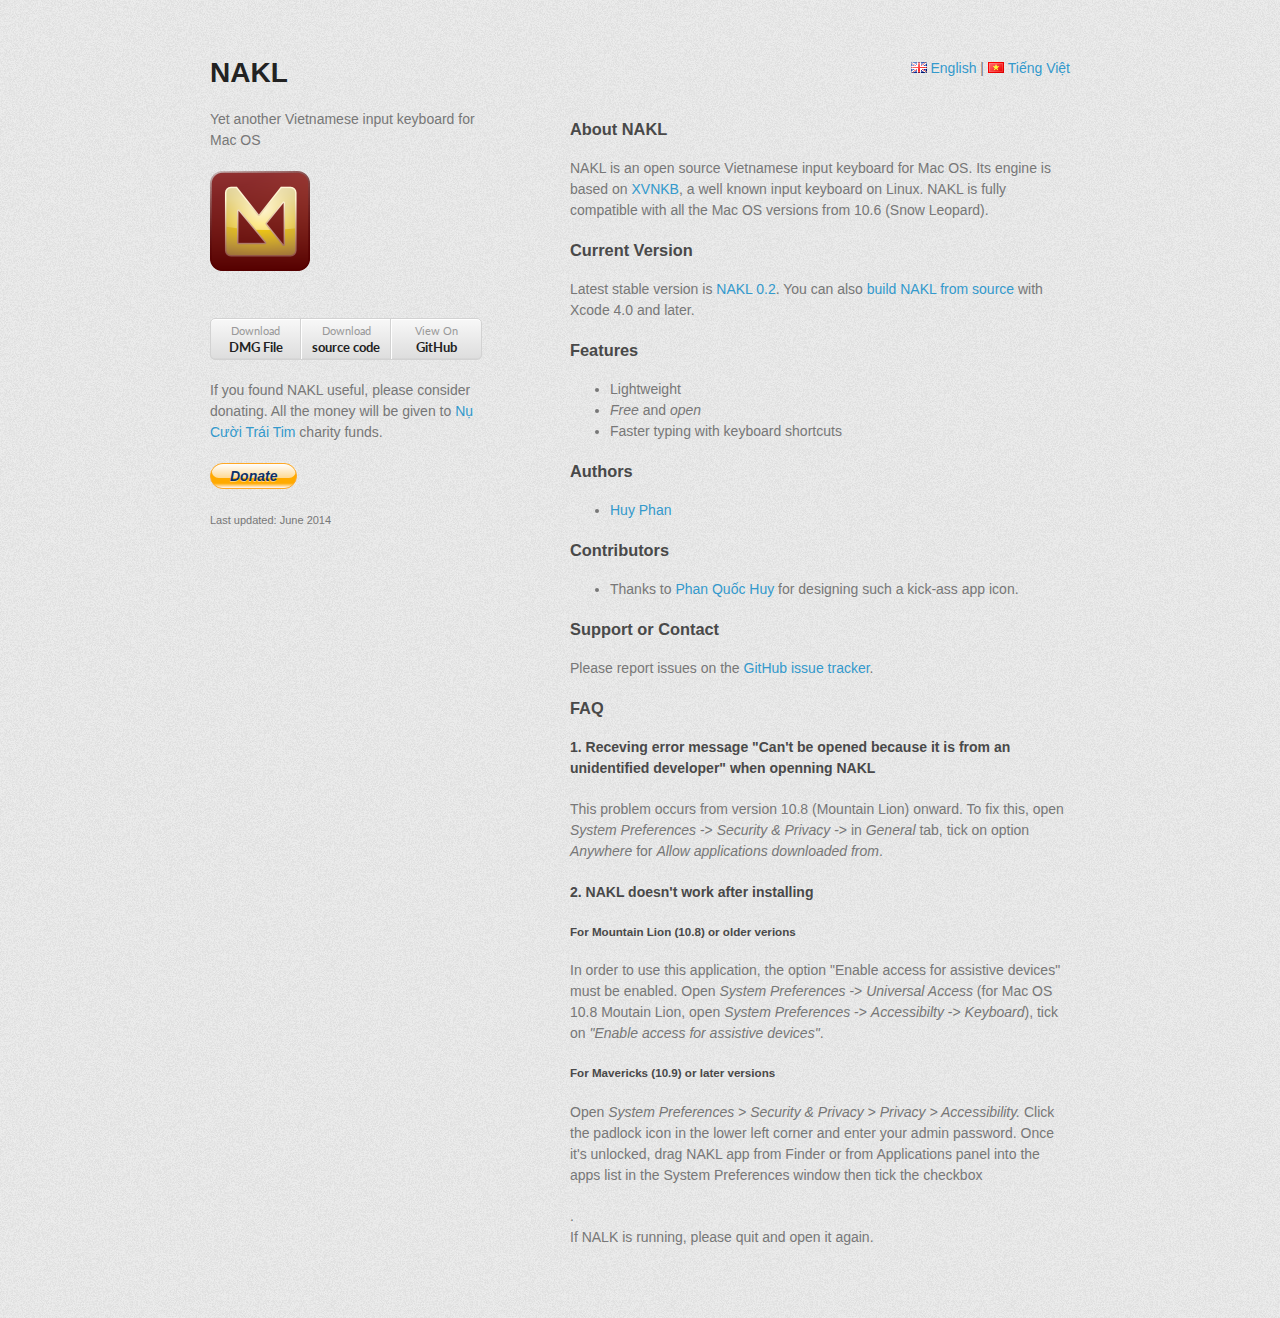
<file: index_en.html>
<!doctype html>
<html>
  <head>
    <meta charset="utf-8">
    <meta http-equiv="X-UA-Compatible" content="chrome=1">
    <title>NAKL - Yet another Vietnamese input keyboard for Mac OS</title>
    <link rel="stylesheet" href="stylesheets/font.css">
    <link rel="stylesheet" href="stylesheets/styles.css">
    <link rel="stylesheet" href="stylesheets/pygment_trac.css">
    <meta name="viewport" content="width=device-width, initial-scale=1, user-scalable=no">
    <!--[if lt IE 9]>
    <script src="//html5shiv.googlecode.com/svn/trunk/html5.js"></script>
    <![endif]-->
  </head>
  <body>
    <div class="wrapper">
      <header>      
        <h1>NAKL</h1>
        <p>Yet another Vietnamese input keyboard for Mac OS</p>
        <img src="images/logo.jpg" style="width:100px"/>        
        <p>&nbsp;</p>        
        <ul class="download">
          <li><a href="downloads/NAKLv0.2.dmg">Download <strong style="padding-top:5px">DMG File</strong></a></li>
          <li><a href="https://github.com/huyphan/NAKL/tarball/master">Download <strong style="padding-top:5px">source code</strong></a></li>
          <li><a href="https://github.com/huyphan/NAKL">View On <strong style="padding-top:5px">GitHub</strong></a></li>
        </ul>
        <p>
            If you found NAKL useful, please consider donating. All the money will be given to <a href="http://nucuoitraitim.com">Nụ Cười Trái Tim</a> charity funds.
        </p>
        <p>
            <script src="javascripts/paypal-button.min.js?merchant=RXDR5X4ELFU3E"
                data-button="donate"
                data-name="Donate for NAKL"
            ></script>
        </p>
        <small>Last updated: June 2014</small>
      </header>
      <section>
        <div class="language">
            <img src="images/blank.gif" class="flag flag-gb" />&nbsp;<a href="index_en.html">English</a> |&nbsp;<img src="images/blank.gif" class="flag flag-vn" />&nbsp;<a href="index_vn.html">Tiếng Việt</a>
        </div>
        <div class="clear"></div>
        <p>&nbsp;</p>
        <h3>About NAKL</h3>
 
<p>NAKL is an open source Vietnamese input keyboard for Mac OS. Its engine is based on <a href="http://xvnkb.sourceforge.net/">XVNKB</a>, a well known input keyboard on Linux. NAKL is fully compatible with all the Mac OS versions from 10.6 (Snow Leopard).</p>

<h3>Current Version</h3>

<p>Latest stable version is <a href="downloads/NAKLv0.2.dmg">NAKL 0.2</a>. You can also <a href="https://github.com/huyphan/NAKL">build NAKL from source</a> with Xcode 4.0 and later.</p>

<h3>Features</h3>
<p>
<ul>
<li>Lightweight</li>
<li><i>Free</i> and <i>open</i></li>
<li>Faster typing with keyboard shortcuts</li>
</ul>
</p>

<!--
<h3>Known Issues</h3>
<p>
<ul>
<li></li>
</ul>
</p>
-->

<h3>Authors</h3>
<ul>
<li><a href="http://github.com/huyphan">Huy Phan</a></li>
</ul>

<h3>Contributors</h3>
<ul>
<li>Thanks to <a href="http://phanquochuy.me/">Phan Quốc Huy</a> for designing such a kick-ass app icon.</li>
</ul>

<h3>Support or Contact</h3>

<p>Please report issues on the <a href="https://github.com/huyphan/NAKL/issues">GitHub issue tracker</a>.</p>

<h3>FAQ</h3>
<h4>1. Receving error message "Can't be opened because it is from an unidentified developer" when openning NAKL</h4>
<p>This problem occurs from version 10.8 (Mountain Lion) onward. To fix this, open <i>System Preferences</i> -> <i>Security &amp; Privacy</i> -> in <i>General</i> tab, tick on option <i>Anywhere</i> for <i>Allow applications downloaded from</i></i>.
</p>
<h4>2. NAKL doesn't work after installing</h4>
<h5> For Mountain Lion (10.8) or older verions</h5>
<p>In order to use this application, the option "Enable access for assistive devices" must be enabled. Open <i>System Preferences</i> -> <i>Universal Access</i> (for Mac OS 10.8 Moutain Lion, open <i>System Preferences</i> -> <i>Accessibilty</i> -> <i>Keyboard</i>), tick on <i>"Enable access for assistive devices"</i>. 

<h5> For Mavericks (10.9) or later versions</h5>
<p> Open <i>System Preferences > Security &amp; Privacy > Privacy > Accessibility.</i> Click the padlock icon in the lower left corner and enter your admin password. Once it's unlocked, drag NAKL app from Finder or from Applications panel into the apps list in the System Preferences window then tick the checkbox</p>.

<p>If NALK is running, please quit and open it again. </p>
      </section>
    </div>
    <script src="javascripts/scale.fix.js"></script>
              <script type="text/javascript">
            var gaJsHost = (("https:" == document.location.protocol) ? "https://ssl." : "http://www.");
            document.write(unescape("%3Cscript src='" + gaJsHost + "google-analytics.com/ga.js' type='text/javascript'%3E%3C/script%3E"));
          </script>
          <script type="text/javascript">
            try {
              var pageTracker = _gat._getTracker("UA-32645751-1");
            pageTracker._trackPageview();
            } catch(err) {}
          </script>

  </body>
</html>
</file>
<file: stylesheets/font.css>
/*{"k":"0.10.0","mac":"1:f681c597010f5d3f6ba83a0aaa318729728a7d88dc92e63cd6c7e304f7e65e2d","version":"3505858","created":"2012-01-14T16:16:51Z"}*/
/*
 * The fonts and font delivery service used on this website are provided via
 * Typekit, and are subject to the End User License Agreement entered into by
 * the website owner. All other parties are explicitly restricted from using,
 * in any manner, the Services, Licensed Fonts, or Licensed Content. Details
 * about using Typekit, the EULA, and information about the fonts are listed
 * below.
 *
 * @name Museo Slab
 * @vendorname exljbris Font Foundry
 * @vendorurl http://www.josbuivenga.demon.nl/index.html
 * @licenseurl http://typekit.com/fonts/8d219f45c8/eula
 *
 * @name Droid Sans
 * @vendorname Google Android
 * @vendorurl http://www.android.com/
 * @licenseurl http://typekit.com/fonts/48dc114a2a/eula
 *
 * @name Museo
 * @vendorname exljbris Font Foundry
 * @vendorurl http://www.josbuivenga.demon.nl/index.html
 * @licenseurl http://typekit.com/fonts/da8e320746/eula
 *
 * (c) 2012 Typekit, Inc.
 */

@font-face {
font-family:"museo-slab-1";
src:url([data-uri]);
font-style:normal;
font-weight:100;
}
@font-face {
font-family:"museo-slab-1";
src:url([data-uri]);
font-style:normal;
font-weight:300;
}
@font-face {
font-family:"museo-slab-1";
src:url([data-uri]);
font-style:normal;
font-weight:500;
}
@font-face {
font-family:"museo-slab-1";gYzYzo+d49wxWLwWvL81HAsPQjfRPFqlnnW02p8Rs+Y8Z5/r8lA4XSDLRZL1Art1mzrn7D3D31mNOssV8OAEOW0AsH21M1sXIzg/9hflOX0ZJ6j82KtGbL+A52iP52lyVTEx4B2pjlc89CyXXnU9lL3jpivneH27UnDvMDV5Y4YPdmdLV8y3q7nytb2nJ7/BTFEMjxHFgYKVTcLDc9rGZn+jDn/IWh39t7//35/Ce1XG3hH2+EbNq1bOn8ktKZVPzb9o7De7VSL6PzilUiYTRiCG/av0DJkps2S2zAHmyldknnxV5ssCWci1SBbLElnq/G69Qh5l1sTU/K/LavlG6pfsDbJOHpf18gQt/Yv26rTftLfKNtkuT3lwM6UAtxUuvodhJhLMdGCOAzMM/0kQrqUOrJCVhu9hWIsEax1Y58A3Df9JEK4tDmxHqu30lALlMslckx3uKxybPJLi024tE/[base64]/o1clM/k9/8DeoYq/wAAAAEAAAAAxtQumQAAAADHRKkjAAAAAMqpVEE=);
font-style:normal;
font-weight:700;
}
@font-face {/m2LR/jB9NnXNy5hKW9Js7CwXabzOPJnMcYEPCAMin+Qk6Dn5uefHj0dt6pmmvlAraE1zwgM5qwmTmXxNjmR7YhFMEaIxWQIH5Jd2+Q1Vj+L4y4TwzJ4vdI6kRDCa2IPdh1eXVa2+nBXac/sUqsmsGuIQF8K67TZPfamlZVOZ+Wq5t2Dg1RXYu8v77jznbtnOkLTvLczJvFWf2NqRrq/LNt+r7D8yIqlD6yM/vcv3nxd0pt1aK4G0Fx5QFbc5tL6un2DPoL3QUuCbvcam1W8vRlYJiF9Ka9Pjyd1k7kGBGEsctoKEi1LT95UV7/rmb6GA5Eia3HZNMcDd+/b37yzqGirKbbnnYMPvLenItV+WGXklK/+8u0LAfvDLvfEui8h8TMPxR+udOCsdbdF+AjMTajb8z3mFBBqsvC8twkyliTeknk5JheBqQlnHAtBjBn8WCaiSUnBYtGqsJTO7inrPLymrGzN4U7E0jILiuAJauge8eX6FZUeIsnOe1LLcx3jHM2e5k31OKI8PPX5Rztzu+7sypS5+dZr8vjJYcRLN4qfquMZ/oSdn5v5QSYcyISpesTPDH2TMzWUSnCpkElNNXmaVLxpjLtybcTweLoTr2HTk0hxQV9y+dCsI0kk7T5EC9GzZmhnomrz95cueXBN6Ug9fd+9wtzm+mDG7Oa5Pet3qeFHzpJ5prq7/mv3rb860FC74wdr1p0fUhldhoeNKQYF+d6RA9PXNWVLcoBUl7jMeIATrI03vOG66CJ6XNtdd7uOuiiPK+ZqdJFO5yB/lid43kHUkizJ0XhV6ARN0TQudvOSOJ92lETOENKNLHBA1sGZmrSQwLo8HOvqlEqycD6kU6pTRYgR53M7k7UQ/sLoVaBYhygWiNs//eFPfpLT9q2G0iXBsGdmRsa0dOOn5PkrMfL8rOk9K+9s9Vt1d6r1xrw5lcvlGsiAaCKvoDmIIc/TBb4ft2sj9JzaqCHcE10b3R4lo+FoOJhwza+lsU+fjXw6TUOVC4644EkXvNUFva48V9xFulw9nh54tudiD3G0B8aDcQ2XCBJ0REuVtbeoVKkLG8uyGzgrZK3WMn5GY6oTopAodj6GjVZX53lpCTw8jPAPAsnnOzH8kRAycvy46uW8Xq6WPM/jiAGxwMxOlL7INZKlkw2DvG6OLF1RdCJ4gGOmAYc7iGFSuWqRVJ/BkFdeSkkPd9/RacnW6X1OvS2z2HOyc3tzWuUtr92+8mh/YbBqbjirKD4jVJvvjCz+9qJAo1OMO0oXJc48Z4t2VJ7018cyF65a0rtsRe+SfqpundO/ekb9jq5CSKrs3gyb02dgwk2ry+fdsaggq2ldbdmCqiy1saWwfH6WIdbcI8y/Y3GBWvklEYjnOjesyp3m0/DZs8meDWsHNm29bjOSt+M4HkG6bgcRFHXV2tucvLPHud1JcjpVrbrVwVNNZl6DoJkZo6hkvjwSkcMBn14uQpESHnq5tMNi1pMLV6xtXlPtGhpSqOwzWhbm/fA54sJNNxX07e8ZeQXZwcjdoViW6ex/[base64]/pOXpZrNLhTYURRBksx0hHuxVlixVvA0zXN8mCdYrbJW1cqpAZASqkgPWCkVx5KMykxycqVTCYqAJtLfOAJCAKkEAyQYxaB2LKVIwvbdMPC2OACffEs8ufrUKZ6IHoMrxMDIPvhZi9jBmEaKxD/L44O9aHwkcMR1PO2lCVALWymESMwgafTl6cAzgM5L0sTsRrqfDZbGY35V7XNqeFD9qJrYo4bL1JvUhFptAbXZbbmXc+EbudCb25RLcLlQYTfXWlpz/[base64]/taz0vMI2HP48G78IIJ73tlXX7/vnT23vr1v1qx9b9/61ttvv/XWG28kMZhoomISfskDRXF3bsI5FyOGdJ7R1Gpb871Neguv4zTOUBONPS0CYHhWZWOS5AstIa/xBKp1UqUYiSvdJkMwGXpJOGG/Q4JeZUlUtmMyaDBh6CUBBTHEFO33l+c4xyAE+V5u1x3dmRMgDPEV0UAgGniZhpCXDtSmScBHl7C056c5UzmvusnJZwNETXL5cDLwwcjnanhjvQoERYXx/LWOJAonD7RvAgDVl1kVznuGsCXQYGx0Nby5d2z8zpxy//[base64]/6TiJWuae2b7G1uKsmsa4pC+Y0bW7O8Kc+ihN5lszSNE8kP+LxlNUtqq5ZXZeelXqPK1Rd4S/IDbvcZbNwohT4Rj8i9tI1CLM1PW2XLHZYoUY4xhPzNHoIq7PW5DGEDYQB8Ags8yf5c/ybPMPwDkOjxWTlQJNa0k4hCchexshM4r2QlCNzEkUjUBaDghkvYJos8AtDTpZfqc3IK7BX9M/Ovv/+hhXQJH4U20ExCvI2RqOkvQ27lhLbmht+f2XPyM5Fi+W4HNeAU3XAge0VtNY62lL4lJ6U7SkkcoKtTpuWM0yO+IRxqZ4c5Y0n/fAr8nqnbKgW3LYwPNQ/IBmve0KxTFPu4kMriNdGypH1Wrq/h5j25dB4noR8B41BD1Y/B/TIiXEqXUIPFOg3UCohx+OeKoM5gZ/jKUhYEd9441njG8a/GMkmI+SMYWOjkWQJKCX/YK0SKjmYRAc4S1J8fjzpFTovpf6kDJdPTmQJco4LbhL3PP+K2u22Uyxtc7vVrzwv7qHqRh7wLV/VY7f3rFruI5agIUs5QPq3aLxhcOE5EEbj1aCRhoFCicYb9EpJQPTS68EHPEoe0yFlCeNKdICztQZh8PToB3EzcuMLbNDmRc9Bpc2mDJL6nNwkrfg5bkS05vK5ufne/Lx8gsuHrEGPSbToczyIMUo9F7Qz9j77RjtpB7wZ5/o6caoPefdkpk+meSzPF+rECdApeT4fLi5JD/qvSu7JPJnEHfLyY5RGo2V0HKPTqu3qJ98WPzy7U2Uy6CiG1pstqmdffFJptRgohtQazOo9Z8TfEcsNOZEC+7SK2LRIf2DkCOLl6ZwVyxa4HHMXdfuIlSMHUhd2z0N/LV8dJhKSMEDgR7LwHuKtGlyKf2ePEt5CQoaC/6TgJQoWUZCi/4+BDPkhOlOpJOBnBPwjAUsISMCV9FaamEvDaXQdTfTC6yAxD8JCOAMSNESsokk1o4D/VMBLClikgAo2brEnWNzHt5LdyhJzWTiNrWMRmOK1eVribu1JLcFpIfOuCv5UBc+ooFIFVaXqWWoiQw1ptRmBFdYMObn/R6617cQ1dvxv0IsQjig610lMt4WTRXe8dEwvJRXl1/l5oLNTCQWnBMAwBjskPvTGF1+8IT4Ar39D/[base64]//0Bv/qN3L/4DVQ4+c+fZdHJqobR96Zjk/tn9GfMp+PpQySzRS/F4S/Rv43jDMzJqnknSzEWK8QgRapuQAZdDPOKuH+CviJLacyY/bO7qKd27btLOreOTujMse2acOGTXxeuV8LD0Jf7ZoG2LCs/f72ZXB2w5paHzwAtf7yPPHUiq0mjemGfpwv/INoIgYlfJ4T9wAa5tFxei29naaIYzgdECe3k+dImiUJJ+7+kiohhqUFOwH3YB08yJjk2hwB0X4I0Z6Jadempf2TBX91/MNE3u2CLsrx6V/so3biXTu023Vpn/o/136q+2yiAl2iXRB+n6QdRUfRQpzuKZC7FRDJCLiZkWPGsRNbWEEWDmM6x+j3VfZUTHAAlvbfgKjbugLWS3w4IPFBfLYgkWNCnBCfkThxUOIErl8l6hBS6pB6eLQu3L/DIw22PqXySItJ
font-family:"droid-sans-1";[base64]/wED4QqBEaEYQRxhIEElgTDhNuE8AT9BQaFDoUXhR8FJQUuhUuFZAV1hY2FpQW+BfMGA4YQBiMGNwY9hloGaYZ8BpSGrQa+htqG8AcAhxaHQgdmh4EHlIerB7QHywfgB+AH8ggLCCiITohriHeIpgi3COGI/[base64]/DcEN0w3aDeEN7A33Dg4OJQ4/jlCOeg6HDpSOuY7bnjalH0JYFTV1f+9b539vdm3zJbJZJJMkknmJZmELDNJIBlCyEYSIJAFCAHCEhZlkWJARMQNqYCIqNRaq6iASlOkVqC41LZun7X9+/lZzNdSv7bW0lZbF/Lyv/e9yULE1iaZzOTNe/PuOfcsv3PuOTeAANMBIHrpNkACFuQ+DUG47BmWEv8ceZqh/6fsGZJAL8HTJD5M48PPsMzolbJnID4u6H36gE/vm054xTR4SFxOt33xxHTqNYA+Etwz+lu4jx5Cn2sF054DcPRy3KgyJXj7dvvd9qN2itQdpgiCOj16Lq5iVQkKKu83EiSIhT99HYZDQpgfjnTm54WgnxTIggpCiLgJs0lH+FNzCdi0Rbh42ZSa63SEU02m1LDDmZtqgg9Sti+eSy/0cZyvMD1QmMrzqYVAGssu8lHiGWksLIjG/dQhllW+qfxASYSVA8pBJQkOAZInPyAvkxTJEARLonEIQliA4c7hzk5DSXg4Pw+SftKHHrAuc0MmkZO5PpMeGrlM8PiB7yEAQH2G7uEEHnBffB5JOhw2i9vFUozVytgBpCj6aZvNZ/akKCilyWTgdGrK+LSqiYc8r9Eom1RQlQITWqg9rlFQGg/gj+vtZn1M36i/qCc1eo2ethoZFQ3CQkwwlJSEw516QUBMikhPnZEIGiwec7iT/521JKI3WEv0Qhi/FJKvhTCmwmdGVBilR6FPegik9DBD9Cf56xi0ia+13NMqvt9yd4MoQlel+DEMtdzTAgOtd7dC5sqfoD8uvk9uE0/vEVvhk/ixByb2wJNiE37sEU/DBOL01tE95LuMAeSAIhADp+JCQTgTZoZ90MesDZfBsrAbuo1eFrKsNndNGoe4RowCCABkQaVWG13zgR3asXDkKdQJu2AyZZaVGXOjivKMDb6AzxPX6RMej7vJBzmfx0cofAXGDQqdgmFoBbroWZU2oQBIioSwHvMo3NWJeROS/kDMMyB2CHo0vaHOYSRpv0Jvr4sM60swBzuFTiR56BsxC8kba/YXIpELFrpJQZ9LFiJRjBYKZje0srkwqHeTbAF6V18BoclNWPU6SL4b6dzVelukr6fV65vbszQ8f2d7Vv6CHY239T5eXVV8R9283QtyT5pCNULnAtGgz6jKnz8HvlCzvjWq+f37SoND/yTvc+jhM+6qtjV11QNzCpWnTtJZnn32TEbs8FTNWZnwRXPSDeLtusXEd9NKwul6uI6fj+WcBn2jHzEC/XOgBC4QBKWI753PlPEVp5HuCWUVZRUZJvepyA/8pzIquUpIn1L9AJziTV5Tnok0xZgKW2Ao+kPfUI6dHOJ+yA7ZWRAb/mRYesSwJnwy3Mn/Bv3WS+JXXJyfZzRZhIie96cydFI1C5OqCr/2HSX0wy9qm44caaqFr6TVbWicubY+3T9zXcOsdbOD8MnkOy/70Tt1a2cl36kPjoIr7zxIZlPE974H62Diu99b9eTGWGzjk6tWHbu+ouL6YyN133sEzpTeeAK/8cTYG+S3v6hDaom+SLB69CN6G/0a0AMfmAO2x2cHbdY6amb2zISqtqiytspbBYuqiqpcdGlZLZUAtSCbzyYU2dmp3gRMtLkSfKo3lUitrMw3NDdapGu52rJSmsqfaeaa8kF4OIY0Df3EsCxhlvEvd6JXXZ3DenRcUlp+mB/WSxqJ5QuJTAWSqVzEIcYYQaIFdaQZHQ1gMZOlbczwsbCCjAo6koX+oI6UzOCjvK8grbS9OMUerspq7909bXFrwituK2iKpviresRtGbMHaj1lOSmRrtvmzdm5IC/SuroM9jhDqU7VaS6zsDIIzcOP5fes+lbDiu9vKKfuRJRVB/wV8ZrMtPJs+/wvT1gzijzwXl8s0VZctKAy7XLDDb3tWWmz5y4pmbVpTig0Z9Os+OrOxjTxDlfZ9IZw1cDitkzxvSdzavOdhcsOIGVGdhfWSXY3K55yjn6T/oAmw/QATUw2uAQhmduwbGxlQysZWdm+IosAWsTniRD6HCNwxLWM7m/KyzF0VPc5/RmQRfN3SFuNmGcCQ2D+Wf25ZEta3bqGJ+/YF6jtn3GsYV1dGpG/7e+X3u48L0Y+2fTR//6yq+P14ctYLiAoR59vlT4/Ja5Dn6++fBIdNes+oz/HN+B/I99Bsgd+PGFEUHCThDVt1rqGYzP6E2l33/lkw7pZ6A7fujz8ekfXL//3o02fwNfPd7596e/S+IlNlIkxAR1Ii5s9PETk67br7taRCp2HgQyDBhGLhDshkpRLEgcCVtrIqmHQGIjSJHEoBO90iLd8+szJB0//TdzjgrtDjEncNHA+RTzTA/vEwz2wJuX8ANyD79UHGYqgHgZqkBm38VrIKI+RfwHQC3rAUTQRSvAUQz6L+D2MHUZnRPKyELkBJJTINej98A/iNrjzINwpbjtI7D4Id4lbD4qDMp9i4mdwC/gYaEBx3PSGDvKIhqM60qkJaQgNvJdhscHW8qZENwt5ZNqZIxoQ/jO+T0j4c6QTz27AikQY8TAK+zldMCzYb+NcToviY2vRDd/aWlx+885thfK9WuBbRBWxBQ3ZHFcSdBz7hucQPBlGH8e/jqa70GdugZfhW489Jp0v4Q3wBZrDwrhzu/lu81EzqTdD1cFz4E1AFCCc0wuuAxRAQxxCeAPQ93PS2EKdnX/GA4tOARn3TMUXA1OhBQQm5Pg/lOTb/TQksJlVIgjDAxoCjGT0UCiOhIuF/Dxs9IgPRz54lvDRQ2P2iACLRz+iFMgeGZG1To+b3QMgk8+EpgEvAgP+DRxr30DbkRGODUu6gYwvlkFCB9H4IDKohgqIRgwNNJJ4AVkP2ZDoCEohrHtmcOOJDSXCwNM3bjp53bQRo7tq5ezZq2Z4PDNWzZ69sspNvP+0+H8/6ev7CbQ9/TS0ne9bel78v2cOfnBgVt3+4XsPfrC/rm7/B5ivz6CBvoIGzCO++uIGyEGdDqw5C0chcSOEAPLQC+OQYqCWY4ANqctrWIw7sWPVC4ivPr8eK6aO5GAQCsQrJyFJQr3D6Tbv74GDB8l9ocWL5qcaHDanYctWGJLmsgcZ68vIj/lBWdzrVww4nQE+AFMHoA/q9V4IoSKV126wsETqdRDdcjgSG0aYCAMg7O//jJBReBhxPRMWwnHzygYryAlbikDQ5StrYdesjXOyU2Pthd33zejLWNi/sbLn/lWlhZ07ZokfEk8fgduab9m+o760I+adXbYpLZbrLFq6b0Hb4QMHm8V3FEk5Hf2I/BiNtQR0xtW+PF+ewTGgDA5gOYtnmKwJAJSl3lLYaIAGxrvhCR/c4oNqH1T4fOZw9oZC1rzBoLNjfZRokFmHSUFCHgmHsLfAfmMMjLihLJ/pCJDAsTkPwcKJ6R8nlDyfO+e62qdPV978s9tWn2+b+/POhbfMzSxcfOf8Xbuab2zLTqtaWLzyu3UL0zvXbKtZ9d01xVTPzM3zSjSM5Qf7eo5eF0/[base64]/PxcfuSoPEc70Rz9A8lwFhqlLd0xQCO/DoNpaRnL/XC+H/r9lznI4QkzILDJuTYAYA5el8aYN/Cq5NTgGADbCgSvOzF0xMqIJAxOMhgSRJSmIR0rIRs0YqhdAQnfkicGE9NveWm7sGRBi883f/[base64]/vf71Q4PTG47+TXwuc87g3JqBhqzwrJ686l391dK8dSD5YtC8MSD0NAOwfdUj8iGt4BWQoInrSNniSK4MqQsiERtbH3ZnZgjthDCiIvDHh8dBPpeC1gpi2UTug3atltAAN968/DYciwzBZrQrlSh22UArsrDK6iJoZ7PYIQyCak2lJKSsttvfud0Wi1eFANJwhHbAtOYAPELfzFi1t9GXbH15Fa+2mq/6Sa7vF2+E+hIVwn3rlcwAk+9Tz7EftJ+3n7Ah3HtaR8nIQh5eDgPJ+I8ALBCyBq2yntKsjVfUbpwD5d7YIF/9i9Oc6Hbl+k8mf68ARKfHIlx/SifHC1LGiZwieR9jsDP1zEAAd8YCBrOEoShUwB+NB6E4AVZ4qrnpTRTEq5wbOwPk20AQtmRwNZ0hwNEeTPIs8USwmVaJK/c74IQsX/zKuChMwckhjcF/zlHbmyWlKcuOa+j1zb1tcULjo9vY9iVtzC63FZaX2ZKLyl27ip69rZ+16Zc+dP791lvbJR0ifVcpX/uyX/3UhYPsOpmM6isP89KsgA1wf12v1A36O83AE60G/7aRVatLWJdDzT+N5jDJhtWbxWdBnj6t1Cbs9k/ddrw2nDqbuTT2Rejb1YupoKpuaCizX2W3s5BYLRIseYlMiGZSQkKy/lUi8CiMjhCatgKNnJOXl0F8oYL0nDvcfr6oqvnNWXkuZD24Wb7UGBSfx0RVf9sxC98svl674Nv1qjv9uV8hZ2lUlvrvn7Yr58RD/6GF15vRF1e/sgdPn7umOIBnaCl3kR9TtSNaj4Ja4X7fXAi2W3CfMnMbGuH2kAqw1QIOhhC+BlDft2HZppfdcPJ9RJQAotm73QI+Gsbk5hlJmHgdO6NTSwvE3lH9REncrjypPKkmPMqYcUJJKIDWSvCwt8eOW/pc7ZfrxMcyCTnT0r+ek/ims68GoVa6NjFql7BnDWlmpRCI9yAajuTA6pTjijN+zY/FgeFVZ2crcHUtu8gT8vsGeHbkrUfyTM9gz6PHfFqicGxHmV6WnV80XInMrA8TbpSvDOxbv8KaleXegU1ePn5rmRU85q8rQWenpE1eBsVwqVY9smgUciC/IsyH8qLEcM0OzWUMp4BME9CBnQhxCJ7KkuuM+EzTxnAbepoG4fCyuIVkE93o4lmMMPUYSGAe5vRyRZ4RvYiDqMRKckTNCtcE8tkqHE4md65LbJUipVWnZbp2AO/0jJZ14aV7ABU7hTmkxUl65k2A9bojFq/XoGx0hBNhxVhz8i/g2zBHffkZ++qO46xxe1UMB+YN7xC8gg55IIMXek3wAC0riAaCEecq4cq1yu5IimGPoKM/G2e3sOZZmWVwjxci+AI8YynI85hH0Sa+A/cKVT0T7lb9j27Vl9B9kF+MBM0AH2BKfRbcrmmt86fU1ZTWZmfyoDx71nfQRvoXnFsKzC2FNDbDWKBTSAp4USePOlcuAUYAF6fV0u7W9PpPSRptyzTgpLftPLGM4u/[base64]/i8D3Juq86GVN+Vk5Pv8VQ09M4PxKZF3Zw2Lbc4NT1eWuJWeHKmyXMq0Bqyn34X4WM77ojV3HICyec55hbM0zhoAhQDOHKf9SFcO4IESdJZ4ZIkcsOO/5HKp3CS0iLnKANX5UqF4ozgtGnBjGK4qTjD6Hfw09IziukNRXn5hYWRSGFRnsae7kSvcB6/d/QjZrrkJypBG+iPV9MvOTgu1YG+0+svgAJ4rgAWzK26kK561Qxe9XBmjzlsHjTvNT9kRlPu4T09nrWe7R4aHffk1P60tPmnObiXIyz3m+IehmHsOIYRoF4nH9NjLze5CntSJDwx91DuK6TMco8DNdXIkFvLu+I+V3l3tbWopNhuyy8s8/cdWioUrbivN3ZzaUXBoisvFC267fvnli8/9/3bFhVNfr166Yk/7tr1xxNLx54pV/aczbMaNreEWI1euVNt0LFVNxxbtvT7m6t9rkFHivjClA/Zs7iwcPEe9Hryp6BnOVc2neSJKvoV4AY5oCEezoHcB8DFuwhXmAt7wo3hwfCJMJ32gdpq7VFDdW7O7zjOAYO/A8w54+8cv0Hcc/zPi8MlUn8bj2wzLmzFa9g4/wSDVy3Ipo+vx+IMo7QQK0iLsvDDFEMwXOwPJQpcd+5dUl6c15GVJ1xftm3Tq8L0TEMkK3VayE66Wix+u9YhzBb6VtGUJ1HisvQ60vpvEKfBEtLgDrmEHHN2ZXY+oqkFbCDvIV8BDNCCnrieoLR/UjVRPQjXqCgVo1ZiT+RTahJKjuMe4k5wJPOnhxD4ZwCpZVUqmiShhlZAEBbCgtwfIW2dIrUTYUgRiiRXaoblxX4raWRhQH5qgYXXf/zx9eLP4b2w6Lo///k68WdEJnywQXxEfKQB3u+ceDm2bwHpAjSylGnEMYhsIzxIwdspuIWC7RScRcFiChooqERBKPUU/[base64]/TqSSgkfVuHWYlbkaRHNUk/ZOKhEqwWiKe7+ZDPDi/mw7xL0LksTqhnIANQbzfCmuxYsvqJ/HCIRKxf6eTxIeJBY1z5tfAbztzSjzVhdYsn0r17OvdD/zhsQe//NM31kYSJGbUle7Im1WSoV0zN1BbrNfDHvEoue0m8cJ/oIdw9AvGRDHM0a+vzaCYLz+hNIzpDllvt5LtBO4RMErrytnuJ1SZD2VC07E8ZJEJYD/Oc16O+IC7zBEDHAQc/pNkOM5/nJbb16RmueQmC7+Se6Ovakybyq+tkbYNlZUb2iORdvzcFtnqLqjJyKgpdLsL8XOBm9o7/[base64]/Z3FW3VpamV8Uh6V16lL7agJNLetiD6ABqfhyghlqPx5YFF8TISoNiWcQ8DYB5mIt2RvREiggcaDOridm9CR9p/J2tZt+Oig1Y4HIZ0/6Xs3xguceqLk/dVGJaHHpJa98N4FyNkzHDimmGn7KogK1Jhcul40pYKREPzjHnzMubc2F6ztSR2c+HieSt7Fi9e2Gryh52li4QZrvLp9dkzVtT4qQ8b+m3W/oay3toMu2dXavqcmXXV6xrj3rBblxnosQYcXGrZnK/WFTGA3s5pujWEBtcVvSbXFeF9f8y4xRbusYTDWfx7fGx2s38L9Ymrvrk51exsnjcnJblmKZooA1WH8HU0nopXJduQn/eOeXqTqzal1e1wkk16i9qcouQwPE52H0SSKWU4kUb2B/1yrDBROd/bP9Cypjpl6B6nKu/uZYl+P4LpcGgI7p5IKN8zpzU3Kz3D35YlnmNwvdw68QrVhzCwEY3JR90HaJwIaaIphqa18D5g5s0QaHktoSUNyPaDcCR2Xor958ceYfmH933xXuIK/2IbwDZ2yCYBuoQ/pvj9kfWcKqMxJoL9Ns08QMkpDRXz9fDjDX2ijXv+OEv/PAMlg/e7rUTdpV7efGhYmJ+McwoLi5OFJPF91TD9Or2aqK6GuRsMNlLN4BxZnd2nkeqXCJbJazUKEjDKo1eGUqwVk9ID+smzZNQchL4kZOsehjqIExlzGOAMZ0obD2wriqjpqd42sDcwuotj/eteeL68pz65dPy22OB6vUHXvFOX56oWZlIC87si7lv3A4t/[base64]/vC9FaU3F9jySIsQ3f61t6fHudGBgTxOlrJEEka1a89cL3NiNBZOgjWk3Xd361Ka0iVxbDH2Ix/DuszWidLIYrq8BELoPqk/x0RTyFz9yeeXfm0UzKrTpo+iq8iKsxvvDfb+dljBGTUYZwKXINmKH/d7Dj38EQcl+w0KfT+QqDgQJ8oACNF+M0PF4NsgWL4mE+dXvq3alHUynrwXPaN7VEr/Y6LdGkhdO1sFQLPdqwltBqrwZx+gkQl3K/gZeBXGwCykkijb4uTYZ0X8nTXAXx9FMpmYz5iD9PpULCsuBjhGXfR/rfEM8DirgCIQ0IkQGgSWYADAIiDzscCvmaJnItuZ18EwUUdIxE6AsyJJB86ToBDxUF/eVhQYA2ya+iISNkYFZCirjSSx4Z8REXP4aP9cHho+J+8QXEvz54hiLIP0j5ooXxcpZQxtHJLwP4IwAfB/AWALcCuBzAKgBL0Aiopzx0mCYGEeyjeZpgaBo8dRkipDSAxgrCEhbCKQYs9ckvAdsCGcRC9Ogjj+CRkK0HDoh9Bw9+hXZaoh2FCjQFIQkGmEGGyMORA/HvaRem0G5UYuJhH/HBiBffFu6FVXDVUdHTJ85DtAdGf0sGkD7j/EFF3Bc5nJERrAHApK5JKQ+XQ5PaygGIIpac+6NGvtlKIZUWwpdwikVCYEilsX4LUspMsmaTERgcR2A60gW/Ii92LlgVyZseMrtL2ornHKyJNT+/qBPZJmdRU1FBVbruR1/N+QVKFjbNzsqsntFYmNdY4ilI3ZdVKvTcPrd6RUdrOKc6VpVtEN/6alKQAKtH65gdyLfMBcvBQDw2z9oT9FjhYBBagzU1QSvZkO9Fs9Af74el8QbYkK1ZYGANvSmcwWM4a0COJwWyhhRDSrxoDhmfMROEhfOx81KI39XZ1cmfRzj0vARtziOWrDuP4v9wGE/Aef78JIs3xdJZSR1Mgear4DzFjBu/qBlD/7R0DP2L0oQIZTFIeZYKIgYlJ04wO4yBkvpF03JmFvgYylBUO79w9qaWUOnAg4tzOlpmWK0QmlND1tyasK390FtbHxfFEx2N9/32nvJNA72h9v9307Pihxf6Nr4Ho+ePQOZs/xXz0rZoQ8RB6VJmZ9UtjaUQ71VsW7cokemOVPoDVfkpxUvval/62A3TFTq9QuyxOHkFWTg9gytffkfDXe8fahx4RfzLw/f+8WiLzubR35me3XcB2p99Hs74+NalPxb/[base64]//FdKIfPmYoKKv0eKrKBT1SKWRFXkF07UayZgWpIAwWxyvU7g6agZeYTxniV1iN07IWrNVv1xP6ZfmD+XvzCT4f2tI6rL15an/PFhtU26DCZgNpPVZDag8OLWUv2iWFCvw/EKbr5P+BcUUYWxlsV3xjemZOYgufMYlNQ9AOfWPS9Qrcu/3Czqpg3eoZM7Z0FFRuPTkgOs980rq+xnP40YtQNW/TTK9v1rcW0kPBuXcuq1jVElWqNDmNm9t7H1g9jaxzl84v3bx85N6RyxmJpeXFXdUBGW9vQ5jgkBS/1cdNJ3RQFzfbEjqd7YwX9njXIlAwNmteb+BEANILbH1pPtDtorSqbqMRWxT0gwnDcxOSYoMQTlOMA4EipArk5CjYgtOxpH3l8a3VpRtPbpx/tCHY0Lao9JHLD9TPffyLh1e92NgQ208Hmw/995473zvY4Lc+zFl17KqXoeXxR6Hp5TXZWUe8uZJdwHN1Bc2VBs0Wism1C8AyO2+Hpg6m12bsYUlTD2OQY3I8PvSQYnKG8vv0PhyMs1JAphe86GN6hsR/PiZ+G95732fHu1+quvH09a8+jIRYQ/zhOfEPP+qihxb+QPxk6Nvv3Fb95R6YJvMO3Z98Ad1fDari6SYFVCggBZZpGVUH7NUouxsZyDEnGELBMCq6myBV3VAejhQ7rpNGFeF/j7FwJ46ApaSO9CBfGFES/xy5QFhH/[base64]/O3R9u4hqH5i4BfzEmlz5nXm3vD8YFV08wu3ZM+siDrEd0hqRDCkGFUrLkDr8Seh5cKK7KyH9W6rDgvXTf/vSDutUNPwVJKv1DvSXJbH/UrYAZZqz2nhWS30aqGC6qB7NWQ3h6dYoWJIWrZMgpQvTmo1lq+IzCQUDuP1NoF658xI35kzxOEzxLGRdnpo5BCxXMpDSOt4+F5z4+lqbUhLbNXer31C+6WWatXCkLZUO0tLerSQUKhVHTTxKorPT49+Fue1fEKCDEqKIUkVHsP5CPrBSZxQ5/nIX89HujFgWSelU6J6BNPMrN5K9I58/OSThOHJJ/[base64]/cSLEnJFBNdoBeBpJkN5CUV5JX6aMFKQ37yhmsoF9cflS+ngmj6+3g9rixyI4Bp1Wn0HCJEmRX9R12PIkp6E87wAeBVqtR8kudjU7odULOCRVqfIIDvZWuhmpC0aHsddgg5JWGBNSpSb0GcWAI/aFRSOIXCSEJFEJ6yfpGIp2hLkkI9SUleiEkhBBDQkgeOzt90G+xuqEZJ2kQE7B0FhRFi6J+SPrFGQoGhYRPQhM8wsAHoekMRVKkQqykQd3M2O0lVw7SQ1/[base64]/7lwfq6x+8/N37/3S0+cu3ClZ+b/36762MRPofWb/+0VUFxPuPi398eRXyX9Zjx6D5xZUrXxL/9MSe9+5rbr7vvT23/fe9zc33/jcY92cC4qsOSVBNPNu8IAMUA7xAu8z5hhPGJSFhOLZD0evgevKYOEMwDGvvUZKsZLuxHxmz2zLKkFORyMX5scMj4DiuoITojW8cOngG9t/ykxvLRhp2dN6+IPeR40cp1YLHdsweeYUeKll9VFzmrV3XfNcemZ/iYomfLpAPiuOpGYifwjkBnhXgWgGGhW6BcC8w9UVyuu2Uv5vmjEoQlrJxU3iKMyjyeuw3YG5+912doT0dW5Y9JegzDf+OzTv/9wc3p3ftLbtr5suDBPFN+X0U8ZsDKeCmeLuSs3PE5xzkFGouwWmUGshqoGWBgrWxBMsqdfAPus91hA6/q9PyWnfMvdf9kPus+6Kb9rohDzuIXpeG5HuQKVGgR0oPiTyVZKVkBIj83RgCfL04gmBsJIyPYScbwkZbmiavRc56+2FwImeM/C3shSoxv3l5FN71nvidS4903NgcwIm4o8TCkUfoodffmntTZ4VpZB2x8EH/[base64]/jnLL+5dd5t3ZEc/xFXaF1PyZzqUl9afc+N8loOZUDzxoKueIRTwjeVsFH5hpLglV5lnpI8wfyFIW7GWJ3tIOLkBySBQJKCJOcSy4hNBEmM5X0IluymkrgnImeMkeLgGoTOpBvFzhw5UR+x7kdiFymK3bThkSTWOY2wzvv0aWQDke+0dEDJ/A3YT9gJhEB1Hepem76bMWpwBBAZ1wJZCfRjCUTsOS0yqKHer9r16q3bX9w1/UdPnZi/vSUD0qev1K9/8e6W2Xe9cgN5/ErixLmixbc2k6dxGgXRf7vkQ1fFeZJQKinQA9fCk/AypCCmzoLwOhJIqAvrBnVndaQuzigTNI6xTlE0RSpPj37wrEqfUGKXqkJvKQnSACApOVQhhCwzjrZCyWgrmZRAAxeQVAoQ6W8FjJIvvSxafyTaX4JBV5aey/XIi2VXFi14vK7u8UUSj9A8MaKUy784xCtQXMFzyMP9AL3gWIh9nQG9hAC/Aywu/[base64]/[base64]/aBYHGGunrfFBxGtKObueBnWw4YXxAXE1pFdxBXizMhbRHikXtYnPP4oGr8CbIjb/[base64]/pT4jPkUfj6+1vzniBQ2+cwILxEl4kp44OJF8XnmiwNf5OPPsiJH9wdp3dv3QwKBSUgDEtsBkpAXvsNYzPVCMUa0RqTfrxLeZ0Y+GFv5hkAQn4evSmNJi5tI8Hf41x5mLQIeSvAp+zn5KfVZEjn9Sh6JVdD7C9FohIsX4UGx/zj9xoHPGfw5mUSAstPnAQMMQySJ/SMD8PqzHpe6GbFpUcJM+PM+ePY74gnxu0QA5zuJiyM+FKdcEZ8nG0YxEDKgMdEQniGk4gLpWsxOsuHKcbJFfP4OiX9wD/UuaWB8QAsscRVgFNs50I1TVuFOxy9g+DW8YplLBgsFpJikYbO/ZXaMf48P5eaZqXdT5sxrdppTm5vrXTJG6EL+8wjVBfwgAlrjeh5m1vrbCriCgQKCyUtoHKdH34y7tfqEg0fy6nBo2gW7pcmV1cLzLj6tiWAtwIzXT4djKNZFrkUSh1CIH+6SEC8GvBOZxaIYnJp/1QeQeyiHLK41spD2gMJX1dATm3FdW96HH512RZsL5uytitcN9fYdWJQnhsuX14f2dtww07voUE5llinYvLX1kZMKdkZ1R9SWl7onozhz
src:url([data-uri]
src:url([data-uri]);
font-style:normal;
font-weight:400;
}
@font-face {
font-family:"droid-sans-1";
src:url([data-uri]
QGbVgX4Ocf0qW3V58uAx0dh/cb6DjAsYvnhi7TAoO7OK0PCPVZ4+fh4BO+aoXnuoDg/l3Gr1rVRb8iuMs6n2CfdaE+3v312HXh2HUxoPfn3wn/[base64]/EgnsSb+JI4cpAAWUFyyT4STXaTQrKXHCARJI8Ek3UkgWwn6SSc7CQFZA/ZRI6QQ+QwqSDl5CjZSipJDakiWlJN6kktOUbqSD45Tk6TE+QkOUNOkTKSSi6Sc+Q8uUAukSKSQ66TK+QquUmukRskg3xA7pJb5Da5Qz4k98h98oCUko/IY/KQfEw+IY/ILpJFXpCn5Bl5Tl6SEvIpiSKBJJmMJ5QEkDASSkLIBrKSrFJsITvINVkWunFyTuGXbFCMU5w1mm602Gir0XGjX4zVxo7GE41nGXsY7zF+aDLS5LDJr4KfcF1pqkxWfqX83bSz6RjTxaYbTc/ScXQZ/eqdSe/se6fmnd/MYs2em31rPsf8jsVQi3sWzy1+sBxhuVfVWhWoOq26+W7vd4+1at+qZ6u0VldbfdK6Q+sxrWe2dmsdaUWtFlihtaX1XOsv2oS3yWzzvRgiXrEJsImwybBhbde1vdRO3W5Vu8R2L9oHtX/e/t8dFna42eFZx/c7Jnc81MmyU2AnqfP0zss6l6rHqJerQ9RX1U80rTVjNHs1dZqGLu91Wdclqktll3NdTbq27Tq7a4OtwnaWbZhtse0121+6de/2frf/dN/SfXf3E90fdP+5h3kP2x4jeszvca3Hyx6/9WzXc1DP2T0Dexb16tlrbK9Fvdb2Su+1rzfpvbF3We8P+5j0GdTHr09B3/l97/b90c7KbqDdQrs1dgl2hXbH7Qfav28fZJ9qf9D+iv3X/cR+u/td7vdtf+v+Y/sv6n+1/xcOaocBDpMc3nfwcAhzSHUodjjtcN/hhYPOMX5Afz84JXU/pTh1Cs+eMj5lI3WXknTdlad0C0SpO57VdTdVsR0qdhUaGsUwxQc4QayFH6Xd7iCwbr+5iBcht2EuCCpWKJ1HOwWuks6LXcxYe2bHf6hwTHEoLtHiWi26hSm+samFB7gE58B4tsTwtQ/[base64]/CD5fWTR413ctJMOrbsjpqt1y0UL4BgHdJo1+jCqaabwnzE5WsOVmus6y6dPX2+tmyVp8si1/fVaKRrJ8prWm6irk0SW86SF6pVH0VV4xOtF9ri2Opofvjt3ThI7PVgIrZRYzv45sOjOJ3uRpNv+N368qMrdv3AyWt9O6wHG8ZZ2Ca84cQPL69/UX44FjTWV3ZVcRD4bHdj7ewcmLLXh+tAnWxqGzTFHvrQukwRLVG4i9ZqHALrmYmwig0YPpsRoD3mnXuqUelMDDJgopcBFau1b7yi+MZerFGuerrpU/[base64]/XigmMsOHT2Enm3tX77i9qFesE2sbeYYpNNihxNjIHQLGxtzswZ2a/Z813T4WjB3LyAGgqxPkzY90HbBA/NpuvMatR1Njgt8pqKC7MqqY5Zz0gZrGQtDk2PgIoe6rcvCWjUAO4QFp7CDAXvppxh5nCGOiyauNAGudZC9sOCDmnPqj6GF7CqcUwFliELigMWCL1z9lcoVYlcdH7ogoztIrE5yLc7YvtOTcsUMBOakA1e/fIxGSKpZi/7QD7FgRPCN0Y50ljFtRAzkkhLT87cwdQTFZu35kKmmRTgE0xMTGUZbDErJUC7E8reXnfw56ZMjKIGTMy6znXtRLONjet5B6m2IpuIjLwZm61UIVuKMh0EeCV5O4OuoW6FcLNHJHLwTf4HyE/[base64]/xWfnFw5l7ft3Y2bdF/7wSq1aWhza2FurqLY5DZJX48BtB3Q9/kD2bJnsOfqrXFEW5TeRPSYmcgNVHYyqbrSpVpThKJGZfzELjTherf/FjQg0+Fe6HcjLQdUP3H7Sz2dcYirWzbGPnRrml/lWB0bGs37DgHWh+CW6iAPqmeIgvKCffHwXjZ6d93BWQxdGhoZtpuwEcxGBi4fN/bL8f7mi+SoYRLmgG03qPszp9Kd6CnHycCIpDhSIUBf4MWagFd7Gwdhtys/coTj2Zt1ZB2b8YCqaqD+GxxUnGzhTvVh/pmSjuTGjs732gAa9MUkcMu/Mc2z/1U9o9uOpHgOYgmmchmhU7DNokKwaFP+WZopdzfrqkkRZYUu5gkutGrgh0Q+zwbrPubK/MCj79VuSk+I8FonSdOYKJ3SW+B6kSvLnCR0f4RNwuhYttIpb+LUouWl1bkrmZmL4Ylj8wy2+Fl3hqE7+XCJZsvcgWcc/BZUDXJF+qVFgR71PzT4mHMAeuGov4GT6fOblbkMnuYG60FeAKzUfPqxbNlsNzJ55r/dn46grCxQbIO+KC0cRPZiqGtto8ZoW22oVh3GyyCbiu6wVvqfOqhaYfa9fsB964hScge5oVLNgQXRyBGhYTyVrIysWs3D4YNK/NZjDNWgS3MR/Cak5KbmwnX4y5xaneijz4v53oxpjy8Wv//XZN2rsBrPZNcYla+yiM/c1ql9B9nySySmQnY+nja0ZhmKi2M3M+nl3M9VFDr2ixb1aRUOVGJy/uVyNzsr9UJq2N+vZvvtP4Gd45HF8SRFNNb138PxdeE4/nXO+n5rVQpzXDWBK3VMhKSI5CmIpl/gfxLO4F2eCcLfae4rDeKehGpbFXoqQkZqTmk3PYAnOBuHxOa+hGhixaOLYkPCE0K2hXD3HKqMS0nM0KhxqsMQnUCuyYT+zTjhL/TOgcdW1KzT4sDBttv0qRz596CA05sbAE8fjRFyguQ3YedWmkQZ7eFBIL4Is2EY/Ze1qu7EINpn5swAeBEzn1pa0uOQQJebjIPTBFTiVCd8wZw0r/cud6vKbkUdBeoQjQMDB341ig9kcpmbzWKKGdWtCvZiTsV6LWv0JPcxUPtwQfqLFOq3iJPdg1/ETLJYNYDFcxDpMBiE/PSFWA4nJscnRNGFVDWw7xDU/rYBzdWdMka+a/abHhQvP9Kia2FDcrcXfaqysK47jEZGNQwVToZMaVfDF5epa7lXiVwvWQVGzaqEON/5hn0V8m9o/nrZpBI8xgJmwd5gD69nvB7TjlJyIztxGt705FtT7ywUY/Yz1ULMQtpgtZRs4X7z4bZ5psab5Ns8kF5jOntUCtmq0EtIKsrflAa3jF1wAgg+ERcT50PnsgM4FTmLaX/CpeY1PUhTHR8XyDKxJtOlppprHJcBMq0jG9mKvj5Y9U7+AH06WYR/6XJoqb5T/mkDT+U7opN8qznC1GDpMN0EIYZbDvSbDbJh7AJ5CQWp+WiFN58Fw0nohKTRpI4RRVflrkZdvcwu//wKEg7B7S2YIfcJ2CTkrCkK1QCv5dVaCEArRmQlFdDgWC3H7o7NkP8VNcmF28V6KqXhyHrBYViVsCg+LXwu0N2dAxD9eOOxPonhUWQG787KO0ZxzHhAru/8YvfsvNshWkwT+LGn/aWdbnbZZclV4AbRf1Uvz7spa/[base64]/COh4c/eAw/UzQe28AUanbQoCWh7Kl4HZ/iBBA+O+cxgJnbjWLGmhYbswloyVrjJPVLeHn43gV6x+HAvsmfCy8fN6CSyzDFMcwSVWwSC2C+bAE3pnU23DLM5gbmfez7oy3ryU270aIe4ybQSV+sXnvHQZjmOnr1KM6ivt2RYF+N6gwXqRLZwutRvoLXsDsIlZCXmOdJrzM/IddrR2QN0DJOu0AQNkB0RmIRnYQbhMTCuEy9TP1Q+JSH36b0++mXeqlZpeFiG9k18TLfbCo3m8c8RjEy7L1eGtUaw8WemsBVe9Sg+ptXaMHjOW9Wswxw4D/kTfSD/qVjWcfew5gRv9QCrKkD5tQyXbptiFEwmF9EjmJx6T9aK12A0gciouL9aNQMQxBTkLmtkAcxyzirRxk0+glOFfuaqb4tDuXZ7K9aK+tiDLc5Dvg7NyDbd+ak8enbOZbr5XgoMjZwMWXVugzB2j3UN8StSZ4SLybup45ShhB3LHrHCqDrOZHyQNgOuVvSeIAktYbz0icX/fjeZ3G4zVnAPGmfsLuu9EaTOINz2jJaqdvLIXX8VOvi7J0FaduBFvBz14CwDgLjQxZRtlmXLWwK2OTZdCpok49Q67Pe0rVFwG3aNf9x3Hzz4erkcrpCyubbJB3fuJ1HmRs5OoUg7ICcuJSNVLXfQMeVNmcA/TD/wt1UODARTVn+cWBDJCNcg7uEnXsK00qA5nME1oGwFMJifJZQZsOGuoxNhlUfTcahQlh9VO4yoMF88z0gFEF+fHYYl3+WJ6hONnHKx8bOTHXJoFFhNtLyN9mEe0tz8p3Sf1MyaGTzdajs0BEqpUsNmeW6qS0i0NqWEeiHyiMFTRHoyjUr/[base64]/ZJRkl9CjOFlK3p/IQju7flOuvdoM4H36p3G1bYjQQtzWBa6l1kI9upogdn6M92r44M7uP2rqCRy+WXbuo7TzvPNeoNvAEZZacACwTWcdno3gGbnXjFqg3VQowexoTGJnxAY/[base64]/p2+IPxeybwC41xYBP5rSwfjENTzUO4Uqm9rrc4MSFxS4KZfe8lXYFOcCkHzVl8LmLbRzyJ7fr4sn9v1mYqG8V6Oc67xC9cC038UMhSdhwThWIkP6MlWsFDKHGH92F9UkhiMF3KYoTkWO6QE2hgfmS5+qSBM1HxskNO47lBBj2BIKTvTtsNO+Fj33PdgKngPce1S/[base64]/yS1KnYDKhtNKhW11SKn8eG30ZhLf0OLfd56F0Z0F5p5pZJEPT1lkSs+8IbD/+YctoTbUPyGwy7sggzeIuz65WdUcYn8A/R/yX//c3Y8p4GRA9a5cf6nPPX7w++Z+7MroJj7tyFmqrMt8Rtqph+7YTA6peghDjM7liIO5+EZmxKKLtXSJP3U27HMjdvzk5ghZOxN3aO3irvG3/T+kNvELtiO28UZKE57wEw1PWHmnJXz+ZlZe7btgXxq/Xx3ZL6f2pUrpWzf0xM42eSAJYamsgjR+vYIM9XBPxz1vBRniMyCWykz9Zdw43z5pSYlS1xLF7OMGsDWjW3e+J7MSu57psHWZXGuemUNuzW7arTe+rTn1meB5liabH1UBuvDbIbKpmfIAtn0MJ69SR61HtwynpU5VYHvc04Z3cfBPOXKhMytWVtpdo0QnRqbEgNDYNpk/[base64]/iB1sXbd+Zl7DQcGc79/[base64]/DuRAuSKsKZAr3bO7hErmUqvMcvb560grdmk1ZNW+DuSClYebK7hBwetDqM5c14pHQjl22sYNVYobpSIzeRq1Z1tail5ugudmvNBwmSnkMlP8i1xryoZsemduGajlE5/uKv6VFn0h7MPOj7kaUx5cLIee8f5sIt30nhDaZXAUv3mclwA3YsZoIHZrNJf+Df2ELeuTQoETl2Uwh/+MU+C7zEGs/c84d+VrPJa8L8Z7CceSv885ghPlE4p/fZnL9+KZC0zLeaiB7JTtqbm04Ils2YqhEPCdwdlrkih3MSWXEodoYHPyxi1h8lnJMVtjeQo85UKg3BsBGL4hlJnQMFthLes8msc0VLUPfSrvVSouY4CoVZZn3ftA/QVsZUY8GaQ3Tml/0ngpA+ImTFX3hxQ04raSTnP16qZRsY+5OWoUGxQ/SjOb22pM/M3ldb9NlRCJVp7V0hpsLavJwkgOKXgmYNfM+9iRX8W7QABnRpl51+V3v8Shn2Ev7IeqYkZBreUgCMFWrEMBLXzuDpuGCWxSrD2bC8yOWrsDs7zq9D23I6WGOtOpGkWsjTT0b/oGl3jSXI+L5YLTYjiIA4UdD27e+DfQezxx1xw+IIDrGXs1MwGH0Rv60RVs5DIeYtfDXFY/nd/hG559r9O+0mIxTy0ieRJYi+twiNxIGQzZNZUnuBHh+xLAeZggFBTnbeMqUMSHQuUEZlOU71LKxrM1QmDA6uY6QERdRDkdiGuEDXUReTyiD+fHlfCkErbHc4f+LUtgpnIxRwO7lsR5sOFyZ2eYnBs4zqxunFqt+PIq9y+lUqCQ/uDcZR5qa/eEgOYAv0VAuYu6K0wcldiHMkvdZRHKAxrUv8DdRxnf0n3Sag8I1AUKW8bPn80zda/gEtCoXBvLeMRyprFMDmbsnfinCsuiatCoFl/WolGN4ir+KI4xq7MZa/bTVtH2Xjfs9uPlT0G9okyApeOHM+XcZ0+fXXyKyk9OjAf1YT7q8mk3ZuvU1Vat6oUFFU8qVlVgq4qXFVbWD3GxZCU+LL/MFVVpXRfnm71xL9AqyKpYBUICbE1PSacHsL+QtiOFEwJOrT88FmbD0rDENTTetwoy9gvpxSdScuE4FG8GT65IshuJVPqx6VuZpcalNuSkOqtC9AkvPvAIbaBKk6eMdF42fSrnvi1zFPE4ZFaw45yKwx9KDgq89FA8AcwKl/NU1JvLlDtbLgQxb3EcJ4A5fq1VfC+XxweyKTUYKFfG9VTRVqKDFi1aUgXf597+GI58oXzORp6EUdhPiC3ckqGvYFTnHK2EBnpnSf0UNWuvPMYWiujwzLT+QOCSxatXL9WoxjTu5yJl0rhfxDhZnuJkJs+Q5stdWQX6SvPFDx/eeXR96Ympo8dNHD2t3u2WJlUrLgs8WH3pzOkLzU1Vjeo666fFDvr+YJXc5YthBbVyi1DLorHAXW4OKnfpBoteUpDWVMU6YmGlZFyleIWFIvooyyA/L6OMmy1viPcTtiYmJSdymrkqE5NTMjXAiVGTDjgabrtVTIFJsNiXm9OEFQZ+7NEW18JJ2B8EXB+7sZoMYMNpyLaYMu6FHTH7KLqWY9ejCpyN2eJ4HiVP0aea3/FM08lM9cwQyjR519vp+qjpMI7kbE6/YIia/KtCb3AM4NGrfcfl/Cso1hdCqXUF98C3QxnpzizZuzAGQmrhAuxOK8nYQ+sxRkjNTsmBbbR0c14ADzr0sVQRpOqDjiR9ecDPlZ+E6sbFOFKmuq9stICJvXigzv/7vCeKQE+wY6I+fuqoz8o/w5wGHlHk6PsvVsy9IioUySHZprXrL07gQUG8D3efULDlQP2lPVfUcDioeHUG3XsjJWtVBl/uKpPcNkxxhpN8oplqLNeMpxWYWaFAkKzF775+8evD+ZeG9+o3yHb02blPNekV4mzP6svPH9x6eLnGc87gMVPGadgENqCFFI/WS/H4h+IkM/Y78+A/uIgCDvKp/Fk+iWewONpmspnuum4qP9E6CH9nziKukdvpwcyyiv8MmmJ2IVucytcV8PwitPLHKswOU2B/edVZ/SrJhO0W9ez8/0FMVFiuR/ebJimxsq5DJ/nsCToXLizW4RjFs1A9xnVNGIc3YzyR+dd41Ug/XXFpkFlwBz8W3SF2ubCa9WCr1gGbTIdenf3T8zvHQb2xQoBZHuPGLKu7rAa0R+/dR3AcPYWBogtEzmrglGzRDbqDxn9tCFnT6ZK/XBr554nOfKLT/2Qis+Mznf84s6Ki4i1TLdhcaaU47Q9Tkdx/26Y5UtobK95iekP57cNv29lTWipON0spF2dwGch73a7xszkJWdmlJyk6YikOBFeW21xDN1Tna/6mOr//D9X5k5iFu2XHuBsuoBaL/rlmynXw99+shOjw+KRwoNHcAwpYLr0j4jDUHoX3mVZQ4bBm1TtR413V2KbGyroa8/UaGCJrYPWfNbDopJAG6VvT4P+ma2Z9GFjfT5k1DuJR+u5mkp3iRu2y3OTC041LZEl5C+Qkhzi9FeLHIc4tIJ/eNwAk2hjzhp9NPSF5mdwWwqWNi+WT/jy8hA87/XVYyYedXw/zE/SjpY3RLdz+jNcScPkfW4KcGXIV8lRL4XjTGpRZP11m/XQ96/9Lk7Cp7XGKy76+9YGvGpfKwq6v51dy7N80QSRTyVO+8dtAAgc5vRWEFRzk3AySj2kBS5Z8Xh/20f2WG86RklpQpmtxqOKzUrE0EINxGwazbaWlbD2/I/8/[base64]/Zv3r5C3VTbLoTUaG4lPHTTmttYn55f/h5r03cMX6UqiK8OqGy0lB/O+dmc4SF/YVFWFf2XtEoo+vyT0/fgLhz04BGiHRuxAnqBI47yB0dOoXETVrw/YE4lqLmngMv+37568sET7hNM2Egt3ISHOPwQoCXcXHyhDwyEnrPW8xSpvy6EJ+48i0jgBs5D2bI6/lC27G8rkFtTjJF8/1RL/2+zo/hsp//x7L58tvMfZ+s9x1unW6CxFCDLeIvpaHr/bze/LqW84WuLNTf1LuRvjsiTlrzxI/ejqjCyCsdXKVJREEfcdP9EjZ3hHqq27+cRXJHjR3PQCOgPj2+CRq7TT5hhx4zn3fnlwLZ9oJY6KyG3+tAvc+8xM817MNp/vhNPl7Zc8TjeE1ygx8ZoF57Ic79RLmTWPM88Co/gsA9M42nupnhvOl3J47LZIWy4RhqJs0Utmr649C+gdy5799uQtB40v/mxGSKXvqE7vlTfhsT1wvo+I5mSKYCO968+oVFtfO1ZqjeGSiHVsmcZ+d88y4ksLs1yw0Hzv2k4sF4gNxyATaWyM7G4OfbnzfRNaZ9zvmV1nyco9bIk/S28DYc7/Rd4AIc7t4Bz5reEL8RnLVyMobz9Gd+iplocbPaVVKd3MX8a/oIPO/11OIsPO5u1rJHrh3G09PTNESVRWqm7FmPCFPtwutjtmiPaoO9LHpV04YpIvJ44N1CkJ6MrmMZFWFI+Z8+MQrrBXzi7+UR4zTrKhkzO8cXZj4Vzy4+65A6XM2mP24wy5+7MjnVQy72T9mjE/xW/vjSfGwo7Noj17u16/5n6dSHXoCqvi7nW7ZDgGFk/DFVdA/VeF3axmAfn9n8H3MmBTn8HdOZA59dA2e+0hNpKNm8ONbDkDfAracQbgl3/qEF+KNWmQdHmOe6SJogXG+YqmQ8LE3kupwtSovxVHpM3iwmVVldH8tjfvTpZ3L/25FnBOuNIyPGIU4D95diX03gcXAw5vaKCnr4QtM91HrdtvvuWFMwH5ihLZWdgY2BmyfxKb1p2SAw8uOEYj9qxJxdnc+wANVAZWRZG2SldaxE/wl+FvasLvWC57Hp6s3bMgtmofcB3e2AhVV1oKpp+JtuxP9VNrVthAbdJnKz/MGsHn+X0j7Mm8lnOb2ZxuXvbrFdS+huaNpUXZck1VBjxYKNWPmpfU3F9lr7nFP7/oYyfvictnx7G0f/UBvHVTRZHvMZEVpYmTH5t/PgNopMbY2XJ+bAxQdQqM0p2nDgCxyF5/F04DUfKdzygXsrEkIgl/uAGqQ8mwULwD4gYT1XPmh/7SkE8u9UFyW+mKprHGofzsd+GyyntL9JZtFN8L50VZ3K1lfTvoH+Szouz5J6iHoZL9UAeVdjp52Qb3kq76yex4XxUnhs4gA9+MqDl0BAeNBYqcCYOEu83NNy/79Lg5OTi4uTU4HJfo/oCGhTSbJuuZizERWz+VLFkfULb96FcgWGJ8i8FD8WLclFtObdy3ksArdhyQVUbVYOx2u+0GFwjv1v/vgKLxSvKFDaC+3FTHAv0XE0eaLbUCOAVuUjNBsNoJEloQ7EOdmjZJRDSjmQczDlM8bH8dv8xCFe40Wj7CrsArS2PAY31F0Vawfp78M6dp2ZD5feLRs7Mgc6GeK9zIMSuSFyZHEDfV6qkXCysqDuGeysVUiTP6suURyFre9pRWoLlQkp+suFxM1qz/TzNtcb9+tp9cmTKZlrCyoU0v6zoo0DLKtYq4yApbWsWXS218wfuwUqE2LDEsOb3Hbtid1HuA0r8YbWunbA1LikpDuhaJfP2FaskWzRWZqUlxWlWVx0yPRq93U/Ndir9oqP9NCurDphmpaVlqdFIqWo80kY6LEblSkm56JKrZL45pmoz4+09frd4J9XCTGtWmZpqYaE2U/5uYdWJOFgTB/mPXsyIFZlN5pMV5DFpVCxXxCiKjayNfI0CjbYYPTX62ug/xvbGY4wnG6ca7zcxNelhMtbE1STIJNPkI8FJ8BYShTzhJ0GnVClHKKcr5ysDlNnKfco7ys+Uvyp/N6W1UIZ27iCYX4TtcsnYfL9SC3nZ+0/Sn7lSnYLDbIaQvTgztgLofp5GbABhEySkJRVQRhtFt+YsMS5pI9CNSnMcghWCeeGBfeeaXrVkzM9YTc8wPmjIYs78Tb5a8Zd89ZCctBzSJy2l/5yvdvzL60hzHMN3mM7DyEZyXd5rLJ9yHZjlb2QGv+YZZaXcvqikX0uxQuaRzNNNCJfML1xJ8ZiuvurtzwdDI+J9qJ0uQYj3T1jYJBrrzm88RNkxqd4HWCtOj6RNsfJTMg+lOZuA5qw1OuFqOdvASBzDzFHFnNiapqdc5n98ydWcODQ93VKbM/OnTthOjfaAwtel2Is+kuzejtMonZ2wjol9Rsj1MwIzLsF3kJeyM72Ifii1+Zu3eXEaSNC/zRuva2Xosm2g5rVwGS/iDnzyf1E/xw7siWBeA0vReD6nev97vvfV2BZuokWyTO+E8Hg/iKTmawsi3jzi2KJ/xJGWm7KN1mOsoaGyCx4uu9T1rZHnR1C5GqZAeHLEllCatMkHBNaDLVrB+mvMsSP6Zj1XH4TEIMF807ARrA0zAzrT/cgVjTkTPx+JbX765KbhkcqEGfbsHZeHXx/YtpcHvz2UkFdd8cOCD5kZG8veZQ5ssMa8Gt/55jIPY+9f8OgfsiUcNOb1kC+/LDD/uy78HdQZHhRk/633mcyQSyzEQgI137d5h9zwj/eplh87JEZrYMvW6GQuyv/3Dy5GDghq0WA3Z1YvHVHknoIHJjgOWw1+Jf99jRyGsDFcRpvCjp/vOfVsji9sJzz4kUNav+AhdtcXZ+YyBRvJLPmn0YDl916pzUdXzP9J/Zdysfna/Igj6uMcRU89its1kJ6ynWv8E+k9D3BjiYL5/6qWzKnEzUJScszWRLqEgdzIWw/h1PwKHK86fI7yLPuMkLszV+7JZkFWZazcBo6IXb2YMi/2pbA5ODqkuSNbkriHjsUvhdiqhJ3+QNdxTmXJzzpyEtPD6de6SQuGCmvcfN2XgAcEHU1OpSErBTi0tIFr6HIcwAbhQq7eAzkBl+MyNhAHs8VsIRvABrNlnEhTsQMPU+TKVkfWhU1lzqwj07CJXJM6oAad1eZN3Y8l+u7HPO5azZ/ff/CJBp5N3OubRpE79Yx9zBsErivR8X40fmWVbABTZbfCIyArZcH2NEMHNTo+MoryvdtnBh8Cob4u0HXK7EVzJnifBc3qYAFOTeOcqYd/o/EcLrWwLWXbkZ1R4f4BsYEhGzOAY7qBE6kfPJRs/YDRPruDLp8ScrKytjfZxqSoxBDqwi7b88VngSPswVqh5wJuKJmnYH4cpFmNLrI67EHLW5zFU+AcHuCO9CDTCuYpHLvtWZmZFIfjKCE3z/AXR7JfDeNqu4KNYrYgxG/[base64]/8uDgsi5Wtxd47zOw9zKCAMm3mqDTJd5Qw0qEorCs0HmazT9Y0siTNibKs16cjOqBrf3hWsapcxggzpClcXzqaFiNbKbbOz45/cfmKvNAxhk5/TwLGTJgyk51jFixZceXGnQdPXrz/QFRyq5abIlFf8kchBdQ4WK/L3HD61poq4Qc5nyGieNrNWntwVFcZ/3aTJeERSEuhQCnyFJQWqLwJVEqxrYqORcujdpg+6IwzOv5hndE/nE6HP2pbrbUM/wgO1k5HETIO1oq1aIVCXyQECAkIIYE8CUk2+8g+kmymn7/z3XP33rt7b5IlAbpnzn2c851zvvf3nbOXfEQ0iqbRPeT70VM//TEVUj5aiJlUj++Hz/5EtZHxhj4/7n4aNWI3+UYUC+z99CLtot10kA7RcaqgKmqgbvrMV+yb6Jvqm+l7xPdt3xbfNt923yu+Ut/bvuO+Cn+hf5p/ta/Yv8m/3f+8f5//hD+cNy1vfd7Teb/O2593PK8tf1L+uvzt+c/n/z7/YqAwsCywPfBiYFdgd+CNwAeBpkBboG+EP9AX6KM8Ws5BWsmX6AhfA4YbuYsCtIC7aTONpB3cTvtpHpWi1UeTuFPgq2kzX0FbApQo+B0cRe9TeM+jCRgxie6gbTQW8yzjMOCbaAXmXsU1WCMIyFJOgvLlgF+Jupl7aSvHpD2B6x68q+cerF/E71Mxh+guvkpTuRZ4JbBiBCtWAy4BqLDAtgMT4z0p7224PsfHMcNotC4H1BqO04Og6lHUjXjeDFoUVe/hvRDr7MU6EcwfB04KIoU1KgUXc85u4LwB6+yDbPfTRDpAI2TVKPo6QW0RV2EOhWeMZoDeBZhdwT+K3o3CsxjoDGPeUxgVon1UhJFXwaUZeNuAWfegdx+0qZRbqYAKgMMG/gzjoxhfi/Hn0TtSekdgzGXMno8xHWgdJ9iUcrPIpwGwYfC6Fm0LQf8SULaUX0JPGSRxGpJ4C6vMx7wLweUlkMlSfhO9R9B7BvRHAFFKJaC7lPvAnfnAZCE4swQULcV6y0HRCtRVeFYQI0GrgogBIgyIUkCUA6Icc3UBai/[base64]/0ihFAlQHqLKBagFcTJLMQ9C2BDJfyfkCd1DxXdB0EVFwwT6H3OHqvoTeEniqMTYFiS6IvoLcCvafQ+3eR6DhgHIGs6oB1A/Cp1/goOrsx4nWMaBUuGDidwGpN0NI+sanRGNGQMWJnxogyGWFAFwBqOrgyHzguhDwNrH6jRyhZfiI2W4rRau7LGXP/VlNnn7sR0FHhkNJwxYN/aw6dF7mWiGWnlL3QeMwegxWNFR8XwlVZViGNQmsRHwBuYazYg/FKUpW0DVLcgVoIzJPwMCF4lwg9BohNqJth01uAz+OQkg/4TsVcBYAeDdgi3LcCZ7WCD2sXQ59mAG/15kMkKFAeC3iMg0XcDj86g2bSLJpNc+iLNJe+TPMRZ+6lBXQfLYblLAPuK2gl7KaE1tA6Wk9fo4foYXqEvkHfxJzfou/QRvoufY8eo03w51toKz1O36cn6Dn6HSLOHvixUvovHaGj9AH555WreDTnnbmr6euYjfg1fp1DHOVKvspxbuNLfJkbOYh7kOu5E9cErgmuQ3sY0Ochqxv8w2pR8JogW2+YOLh4I9a+DAvBysChW96t60hdnb/x9Dn48ZP8DD9zSzE4r+8hTiIHGN65Y9ytJADbMt8bcK1zwIRQT/LT/Cxvl/fTwKRRtQ5xbViFrKh0sqt/nfy8/LgBPizLpm7YahGD+xmtV5BtWjYVgr8czjW7RBZd/[base64]/TvuIW4lT8NbMwxf0vRN+5by6p3uuIb+9zqiQm5RhF62mH8FOwyEf+LjUkPiRhFfS8UJ0vlPFJr5oRRPUNsHhLLxTtXjYk7DPC9yOXJ/MfAZ+PgWfn0JGP2Qr4V7sTdQ1lR1N088dWK9bwZljhrhmEt46rv1S0qW/M9c1sDv4Gx8eXMT2nlvx2GXm7vTTRfCpy4TDHiUmWtKTsWdIgFuD8ujcA04ktS70ePAinjN3B4infESuJ/io2FVEFVPeVv5krMvvozbfJK+TMqqiQDAKZ/ZblOG5x4rspq5qnHuzZx7IbiHJEKyxE/mcqiFUtfPqhZ4mLD9mrpqpzZJ9xPuXgdKLAa2iA3bejrVVhd4BF5GMHXtjB+Km1U6bNTyXc01gGfP2AyaFqmj/12P5hYE9nxtErv5Sy78V3k1lb/VKQ2UvV2/fZ4l/aPGOps5cwrDVTJnkmnVCfipLOuPYbSg8DvI/+BAfwtNHfBhSOwEu91qQ6E0ZuSV2Ip/wsVyyPRUtUJLm/gKZWcgeFbXWKD2JGjsR8dXKokMZkk+6rWtmzK5+J+otPTf/iXWT2X5SbPpa7n6S39A+qsyITYYFu/tt3jvYSOeW+w02zoCW9N7fzQtk+2vAhwf2PEPzmEbsHnysv441yvkUtyDzKef/QY6V/Cb/mXfyft7HB/gtZCd/4X/xH1BP8TFuAtQJ5CxJN7mKP4rzu/p1Srqtgc9xlU3nY+kspxpcb7M0F5ql8pAotFuVhK5h6H63yCfuOJ1JecXGDE+QyoayQ5jS5nM6P2yUnW0VcrRzwOistNbCZ8eMOCLvVeBF2N3benke5BOJ/s9JwKkm2VefBGwcO/wLUqKoXahqRXAeNapySnX6Aqikd6aT3ec8P7F7BjwnsudAay1fkl1+jdbIWsnczzs877VB7XzM9hb7iYqrFMu5gpuED5eF+vf4XZQL/E95rsK1BtcacOC4QJ+DBre7ei0jY6jJtBLsi2tVBNJZSURZsvZaKmMKusaHmKEBWqu7zQzX3MF4nRPpyBtzkXazorJf6/yrES8HZcmltn1MSCKLovRTyKzLpuUtgn3PcPiO/v3pTdzPJrPzSaWXau8F7TV3VRdFinXpXFhF0XrkIn1uOuv174OcMYVcfbXa/SWzzmVehR9RJQSdPoD1zgCyXnC+grWbgUW9U99g0+1WVB/qCZqmtcnSNbW6Pb+STPRqRj4RseJ+juv1ueUOWS3NwrEmE1646rkPyfWfIO6TksrMkOTUtCatD40C2ZzGIQTOt2TIIuoc7zyxl2ulLX/o1b6hJyt3au4vK7TtvJOOt0H+q5D7OZc9uzakY52bSwRq9ZLAwPtVxXtLD4wdhvaufXbbzNKHXpFIr7bN7n70IejlB3LgQDirpd2wFIdHbx78+AwehCH1oI6PYY9sqUXb5lVTHkYktexFeBf0oi/XMzOHp+vztM0Wwb/J4fFahs02k7LziGTt3l6WfzQugW9l/Cf47dPaV0e1PnSKv+xz23F7+uqQ55lYDDN2OfbdYkPwzpVpi74ikFfSfY3IReqRZ/TZPHV0IN3LxTa1leRom/3MVweeKT2r0DqpssceHZeMmFJknUYDustbwoLD2LSttjrtgGvdzhWvO2Z1pbPhJksWdmuU/XBLRjYbzfVMzS1W9bNr6MzwhIlsDbPtDuPXY5tOjLT0z6mTK91ySeLmZStuQqL1GScGcW/b1Hw8mfZSKfHV7vvuOg9M2zPyh0a7hg5I5xWdd7vgkC0Pr3/tBoODsY5TMzx8dRzaFB/gO5CI5Z/tUcj2v1o8l2wJns7477LCOsNM8yFb9y4NCx8iA0bu9DmMax4Xsewdehe3z2+zzVh2vLCdOw/bdw3GKQHd9J9zFw/NucX/MmKPXD8s/277qICO0h1kfF+svi3Oo3wKOL5ucP8V0ASaSHfSJJpMU+gumkp30zT6Ak2nGXhWX53NTH93No++pL89I/mW2fgtpEV0H32FFtMSWkqrbF+jqe/RFtFqWkP301dpLT1A6+hB+TrN67us/r++sP57nWArk4H9ZF3u1mWS4G4WQp2ry3y6lx4CzlZZLF/RGWWZLg8L7mYh1LW6rAdF69GSjzKKRksdo3EfK9/[base64]/[base64]/izfDVN+j8L28teHVcDeB828T308QC2mAvYxh0yxps1++QLHIToNAbhyLjuH2SSh7QHJZoEcQIhnqlnTStBWBTRtHXPLoRQwTIMy1Ea1fYYlpuLiPJWJQ+Ls/JD72hRN6J0U37SIqR5u56/ipjZiBi90r1myw316lCjjrNwihrlMbcjixFxeJ7eOalrnMRhKonQe1wxK7CWhrCeHiDMZ1HwvssoUj/69dxL6TxSVFK/BRzgYwhwA7rU7zq6hDztQpKeopeeYI7OazML0WpsxOmF3tf1PA3GkjLfUbdxZP143n3wc+3/530qfA15L133flz3bt1i8tr1PB0mB+ZZ6lO9+/G8+9AaNf33PpWcendzh74fP+qe22XCq8EIetRXp0nq+72FAoZwROtcoPmaa2SCTmAVH9d33YIwLUG91n5xIIKBv2jS0U8=);
font-style:italic;
font-weight:100;
}
@font-face {
font-family:"museo-1";
src:url([data-uri]);
font-style:normal;
font-weight:300;
}
@font-face {
font-family:"museo-1";
src:url([data-uri]);
font-style:italic;
font-weight:300;
}
@font-face {
font-family:"museo-1";
src:url([data-uri]);
font-style:normal;
font-weight:400;
}
@font-face {
font-family:"museo-1";
src:url([data-uri]);
font-style:italic;
font-weight:500;
}
@font-face {
font-family:"museo-1";
src:url([data-uri]);
font-style:normal;
font-weight:700;
}
@font-face {
font-family:"museo-1";
src:url([data-uri]);
font-style:italic;
font-weight:700;
}
@font-face {
font-family:"museo-1";
src:url([data-uri]);
font-style:normal;
font-weight:900;
}
@font-face {
font-family:"museo-1";
src:url([data-uri]);
font-style:italic;
font-weight:900;
}
.tk-museo-slab{
font-family:"museo-slab-1","museo-slab-2",serif;
}
.tk-droid-sans{
font-family:"droid-sans-1","droid-sans-2",sans-serif;
}
.tk-museo{
font-family:"museo-1","museo-2",serif;
}
</file>
<file: stylesheets/styles.css>
@import url(https://fonts.googleapis.com/css?family=Lato:300italic,700italic,300,700);

body {
  background: url("../images/ltbg.jpg") repeat scroll 0 0 transparent;
  padding:50px;
  font:14px/1.5 "Helvetica Neue", Helvetica, Arial, sans-serif;
  color:#777;
  font-weight:400;
}

h1, h2, h3, h4, h5, h6 {
  color:#222;
  margin:0 0 20px;
}

p, ul, ol, table, pre, dl {
  margin:0 0 20px;
}

h1, h2, h3 {
  line-height:1.1;
}

h1 {
  font-size:28px;
}

h2 {
  color:#393939;
}

h3, h4, h5, h6 {
  color:#494949;
}

a {
  color:#39c;
  font-weight:400;
  text-decoration:none;
}

a small {
  font-size:11px;
  color:#777;
  margin-top:-0.6em;
  display:block;
}

.wrapper {
  width:860px;
  margin:0 auto;
}

blockquote {
  border-left:1px solid #e5e5e5;
  margin:0;
  padding:0 0 0 20px;
  font-style:italic;
}

code, pre {
  font-family:Monaco, Bitstream Vera Sans Mono, Lucida Console, Terminal;
  color:#333;
  font-size:12px;
}

pre {
  padding:8px 15px;
  background: #f8f8f8;  
  border-radius:5px;
  border:1px solid #e5e5e5;
  overflow-x: auto;
}

table {
  width:100%;
  border-collapse:collapse;
}

th, td {
  text-align:left;
  padding:5px 10px;
  border-bottom:1px solid #e5e5e5;
}

dt {
  color:#444;
  font-weight:700;
}

th {
  color:#444;
}

img {
  max-width:100%;
}

header {
  width:270px;
  float:left;
/*  position:fixed; */
}

header ul {
  list-style:none;
  height:40px;
  
  padding:0;
  
  background: #eee;
  background: -moz-linear-gradient(top, #f8f8f8 0%, #dddddd 100%);
  background: -webkit-gradient(linear, left top, left bottom, color-stop(0%,#f8f8f8), color-stop(100%,#dddddd));
  background: -webkit-linear-gradient(top, #f8f8f8 0%,#dddddd 100%);
  background: -o-linear-gradient(top, #f8f8f8 0%,#dddddd 100%);
  background: -ms-linear-gradient(top, #f8f8f8 0%,#dddddd 100%);
  background: linear-gradient(top, #f8f8f8 0%,#dddddd 100%);
  
  border-radius:5px;
  border:1px solid #d2d2d2;
  box-shadow:inset #fff 0 1px 0, inset rgba(0,0,0,0.03) 0 -1px 0;
  width:270px;
}

header li {
  width:89px;
  float:left;
  border-right:1px solid #d2d2d2;
  height:40px;
}

header ul a {
  line-height:1;
  font-size:11px;
  color:#999;
  display:block;
  text-align:center;
  padding-top:6px;
  height:40px;
}

strong {
  color:#222;
  font-weight:700;
}

header ul li + li {
  width:88px;
  border-left:1px solid #fff;
}

header ul li + li + li {
  border-right:none;
  width:89px;
}

header ul a strong {
  font-size:13px;
  display:block;
  color:#222;
}

section {
  width:500px;
  float:right;
  padding-bottom:50px;
}

small {
  font-size:11px;
}

hr {
  border:0;
  background:#e5e5e5;
  height:1px;
  margin:0 0 20px;
}

footer {
  width:270px;
  float:left;
  position:fixed;
  bottom:50px;
}

.language {
    float:right;
}

.clear {
    clear:both;
}

.download {
  font:14px/1.5 Lato,"Helvetica Neue", Helvetica, Arial, sans-serif;
}

.flag {
	width: 16px;
	height: 11px;
	background:url("../images/flags.png") no-repeat
}

.flag-gb {background-position: -16px 0}
.flag-vn {background-position: 0 -11px}


@media print, screen and (max-width: 960px) {
  
  div.wrapper {
    width:auto;
    margin:0;
  }
  
  header, section, footer {
    float:none;
    position:static;
    width:auto;
  }
  
  header {
    padding-right:320px;
  }
  
  section {
    border:1px solid #e5e5e5;
    border-width:1px 0;
    padding:20px 0;
    margin:0 0 20px;
  }
  
  header a small {
    display:inline;
  }
  
  header ul {
    position:absolute;
    right:50px;
    top:52px;
  }
}

@media print, screen and (max-width: 720px) {
  body {
    word-wrap:break-word;
  }
  
  header {
    padding:0;
  }
  
  header ul, header p.view {
    position:static;
  }
  
  pre, code {
    word-wrap:normal;
  }
}

@media print, screen and (max-width: 480px) {
  body {
    padding:15px;
  }
  
  header ul {
    display:none;
  }
}

@media print {
  body {
    padding:0.4in;
    font-size:12pt;
    color:#444;
  }
}
</file>
<file: stylesheets/pygment_trac.css>
.highlight  { background: #ffffff; }
.highlight .c { color: #999988; font-style: italic } /* Comment */
.highlight .err { color: #a61717; background-color: #e3d2d2 } /* Error */
.highlight .k { font-weight: bold } /* Keyword */
.highlight .o { font-weight: bold } /* Operator */
.highlight .cm { color: #999988; font-style: italic } /* Comment.Multiline */
.highlight .cp { color: #999999; font-weight: bold } /* Comment.Preproc */
.highlight .c1 { color: #999988; font-style: italic } /* Comment.Single */
.highlight .cs { color: #999999; font-weight: bold; font-style: italic } /* Comment.Special */
.highlight .gd { color: #000000; background-color: #ffdddd } /* Generic.Deleted */
.highlight .gd .x { color: #000000; background-color: #ffaaaa } /* Generic.Deleted.Specific */
.highlight .ge { font-style: italic } /* Generic.Emph */
.highlight .gr { color: #aa0000 } /* Generic.Error */
.highlight .gh { color: #999999 } /* Generic.Heading */
.highlight .gi { color: #000000; background-color: #ddffdd } /* Generic.Inserted */
.highlight .gi .x { color: #000000; background-color: #aaffaa } /* Generic.Inserted.Specific */
.highlight .go { color: #888888 } /* Generic.Output */
.highlight .gp { color: #555555 } /* Generic.Prompt */
.highlight .gs { font-weight: bold } /* Generic.Strong */
.highlight .gu { color: #800080; font-weight: bold; } /* Generic.Subheading */
.highlight .gt { color: #aa0000 } /* Generic.Traceback */
.highlight .kc { font-weight: bold } /* Keyword.Constant */
.highlight .kd { font-weight: bold } /* Keyword.Declaration */
.highlight .kn { font-weight: bold } /* Keyword.Namespace */
.highlight .kp { font-weight: bold } /* Keyword.Pseudo */
.highlight .kr { font-weight: bold } /* Keyword.Reserved */
.highlight .kt { color: #445588; font-weight: bold } /* Keyword.Type */
.highlight .m { color: #009999 } /* Literal.Number */
.highlight .s { color: #d14 } /* Literal.String */
.highlight .na { color: #008080 } /* Name.Attribute */
.highlight .nb { color: #0086B3 } /* Name.Builtin */
.highlight .nc { color: #445588; font-weight: bold } /* Name.Class */
.highlight .no { color: #008080 } /* Name.Constant */
.highlight .ni { color: #800080 } /* Name.Entity */
.highlight .ne { color: #990000; font-weight: bold } /* Name.Exception */
.highlight .nf { color: #990000; font-weight: bold } /* Name.Function */
.highlight .nn { color: #555555 } /* Name.Namespace */
.highlight .nt { color: #000080 } /* Name.Tag */
.highlight .nv { color: #008080 } /* Name.Variable */
.highlight .ow { font-weight: bold } /* Operator.Word */
.highlight .w { color: #bbbbbb } /* Text.Whitespace */
.highlight .mf { color: #009999 } /* Literal.Number.Float */
.highlight .mh { color: #009999 } /* Literal.Number.Hex */
.highlight .mi { color: #009999 } /* Literal.Number.Integer */
.highlight .mo { color: #009999 } /* Literal.Number.Oct */
.highlight .sb { color: #d14 } /* Literal.String.Backtick */
.highlight .sc { color: #d14 } /* Literal.String.Char */
.highlight .sd { color: #d14 } /* Literal.String.Doc */
.highlight .s2 { color: #d14 } /* Literal.String.Double */
.highlight .se { color: #d14 } /* Literal.String.Escape */
.highlight .sh { color: #d14 } /* Literal.String.Heredoc */
.highlight .si { color: #d14 } /* Literal.String.Interpol */
.highlight .sx { color: #d14 } /* Literal.String.Other */
.highlight .sr { color: #009926 } /* Literal.String.Regex */
.highlight .s1 { color: #d14 } /* Literal.String.Single */
.highlight .ss { color: #990073 } /* Literal.String.Symbol */
.highlight .bp { color: #999999 } /* Name.Builtin.Pseudo */
.highlight .vc { color: #008080 } /* Name.Variable.Class */
.highlight .vg { color: #008080 } /* Name.Variable.Global */
.highlight .vi { color: #008080 } /* Name.Variable.Instance */
.highlight .il { color: #009999 } /* Literal.Number.Integer.Long */

.type-csharp .highlight .k { color: #0000FF }
.type-csharp .highlight .kt { color: #0000FF }
.type-csharp .highlight .nf { color: #000000; font-weight: normal }
.type-csharp .highlight .nc { color: #2B91AF }
.type-csharp .highlight .nn { color: #000000 }
.type-csharp .highlight .s { color: #A31515 }
.type-csharp .highlight .sc { color: #A31515 }
</file>
